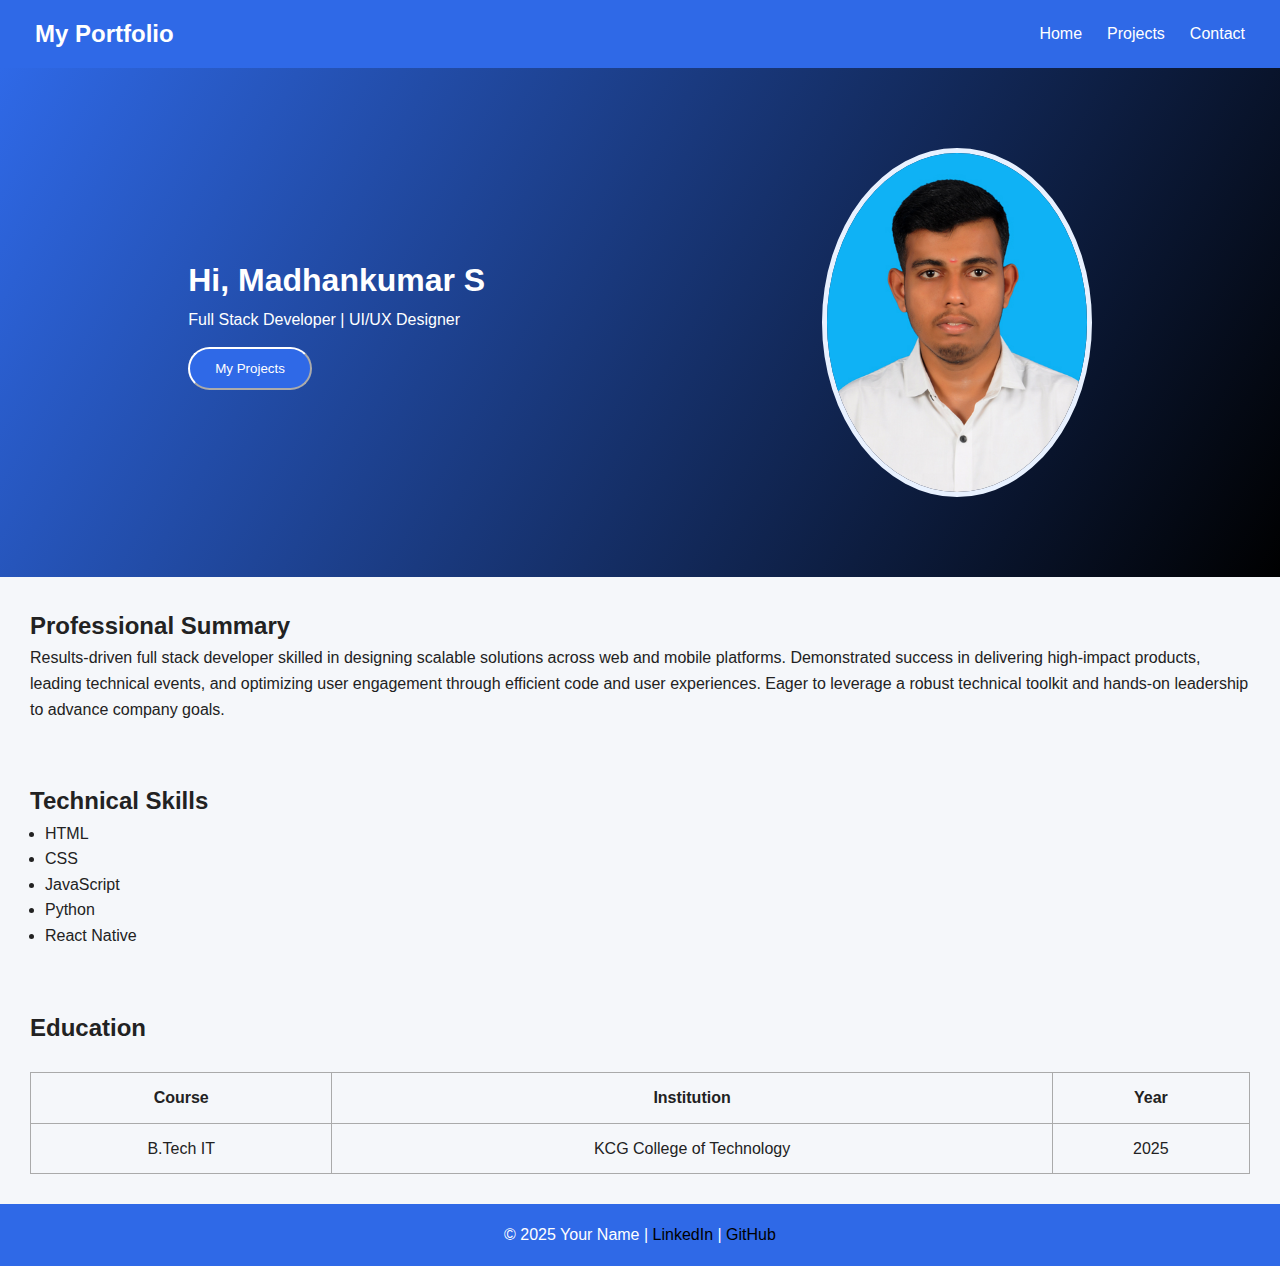
<file: Assignments/Assignment1/Final_project/index.html>
<!DOCTYPE html>
<html lang="en">
<head>
  <meta charset="UTF-8">
  <title>Portfolio | Home</title>
  <link rel="stylesheet" href="style.css">
</head>
<body>

<header>
  <nav>
    <h2>My Portfolio</h2>
    <ul>
      <li><a href="index.html">Home</a></li>
      <li><a href="projects.html">Projects</a></li>
      <li><a href="contact.html">Contact</a></li>
    </ul>
  </nav>
</header>

<main>
  <div class="hero">
    <div class="hero-text">
      <h1>Hi, Madhankumar S</h1>
      <p>Full Stack Developer | UI/UX Designer</p>
      <a href="projects.html"><button>My Projects</button></a>
    </div>
    <img src="images/profile.jpg" alt="Profile Picture">
  </div>

  <section>
    <h2>Professional Summary</h2>
    <p>Results-driven full stack developer skilled in designing scalable solutions across web and mobile
       platforms. Demonstrated success in delivering high-impact products, leading technical events,
       and optimizing user engagement through efficient code and user experiences. Eager to leverage
       a robust technical toolkit and hands-on leadership to advance company goals.</p>
  </section>

  <section class="skills">
    <h2>Technical Skills</h2>
    <ul>
      <li>HTML</li><li>CSS</li><li>JavaScript</li><li>Python</li><li>React Native</li>
    </ul>
  </section>

  <section class="education">
    <h2>Education</h2>
    <table style="text-align: center;">
      <tr><th>Course</th><th>Institution</th><th>Year</th></tr>
      <tr><td>B.Tech IT</td><td>KCG College of Technology</td><td>2025</td></tr>
    </table>
  </section>
</main>

<footer>
  © 2025 Your Name | <a href="https://www.linkedin.com/in/madhankumar-s-b74a97229/">LinkedIn</a> | <a href="https://github.com/maddy0408">GitHub</a>
</footer>

</body>
</html>
</file>
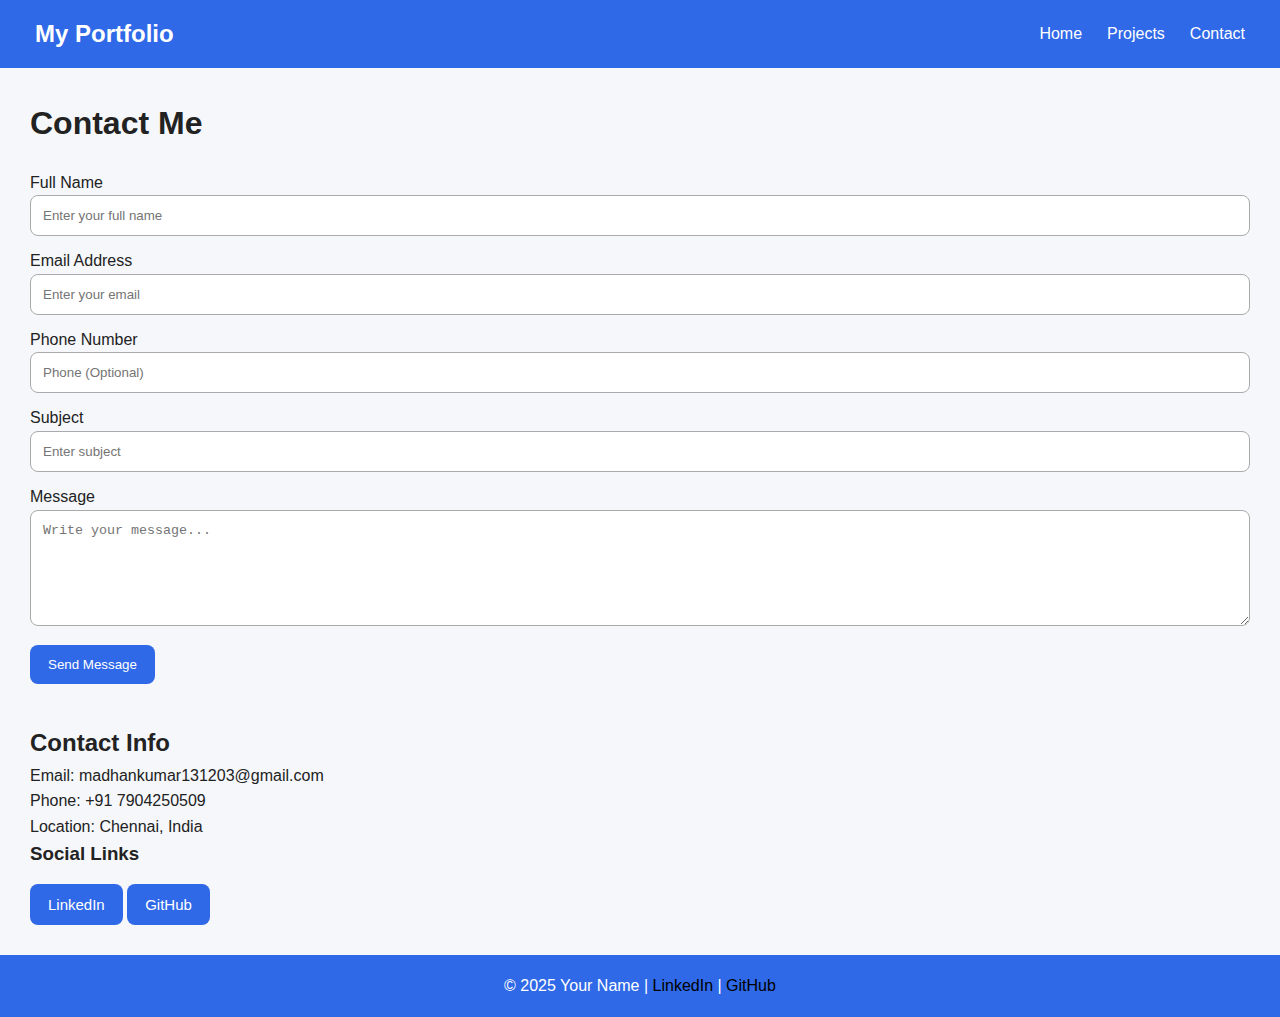
<file: Assignments/Assignment1/Final_project/contact.html>
<!DOCTYPE html>
<html lang="en">
<head>
  <meta charset="UTF-8">
  <title>Portfolio | Contact</title>
  <link rel="stylesheet" href="style.css">
</head>
<body>
<header>
  <nav>
    <h2>My Portfolio</h2>
    <ul>
      <li><a href="index.html">Home</a></li>
      <li><a href="projects.html">Projects</a></li>
      <li><a href="contact.html">Contact</a></li>
    </ul>
  </nav>
</header>

<main>
  <section>
    <h1>Contact Me</h1>

    <form style="margin-top: 20px;">
      <label>Full Name</label>
      <input type="text" placeholder="Enter your full name" required>

      <label>Email Address</label>
      <input type="email" placeholder="Enter your email" required>

      <label>Phone Number</label>
      <input type="tel" placeholder="Phone (Optional)">

      <label>Subject</label>
      <input type="text" placeholder="Enter subject" required>

      <label>Message</label>
      <textarea rows="6" required placeholder="Write your message..."></textarea>

      <button type="submit">Send Message</button>
    </form>

    <h2 style="margin-top: 40px;">Contact Info</h2>
    <p>Email: madhankumar131203@gmail.com</p>
    <p>Phone: +91 7904250509</p>
    <p>Location: Chennai, India</p>

    <h3 style="margin-bottom: 15px;">Social Links</h3>
      <button class="btn"><a href="https://www.linkedin.com/in/madhankumar-s-b74a97229/">LinkedIn</a></button>
      <button class="btn"><a href="https://github.com/maddy0408">GitHub</a></button>
  </section>
</main>

<footer>
  © 2025 Your Name | <a href="#">LinkedIn</a> | <a href="#">GitHub</a>
</footer>
</body>
</html>
</file>
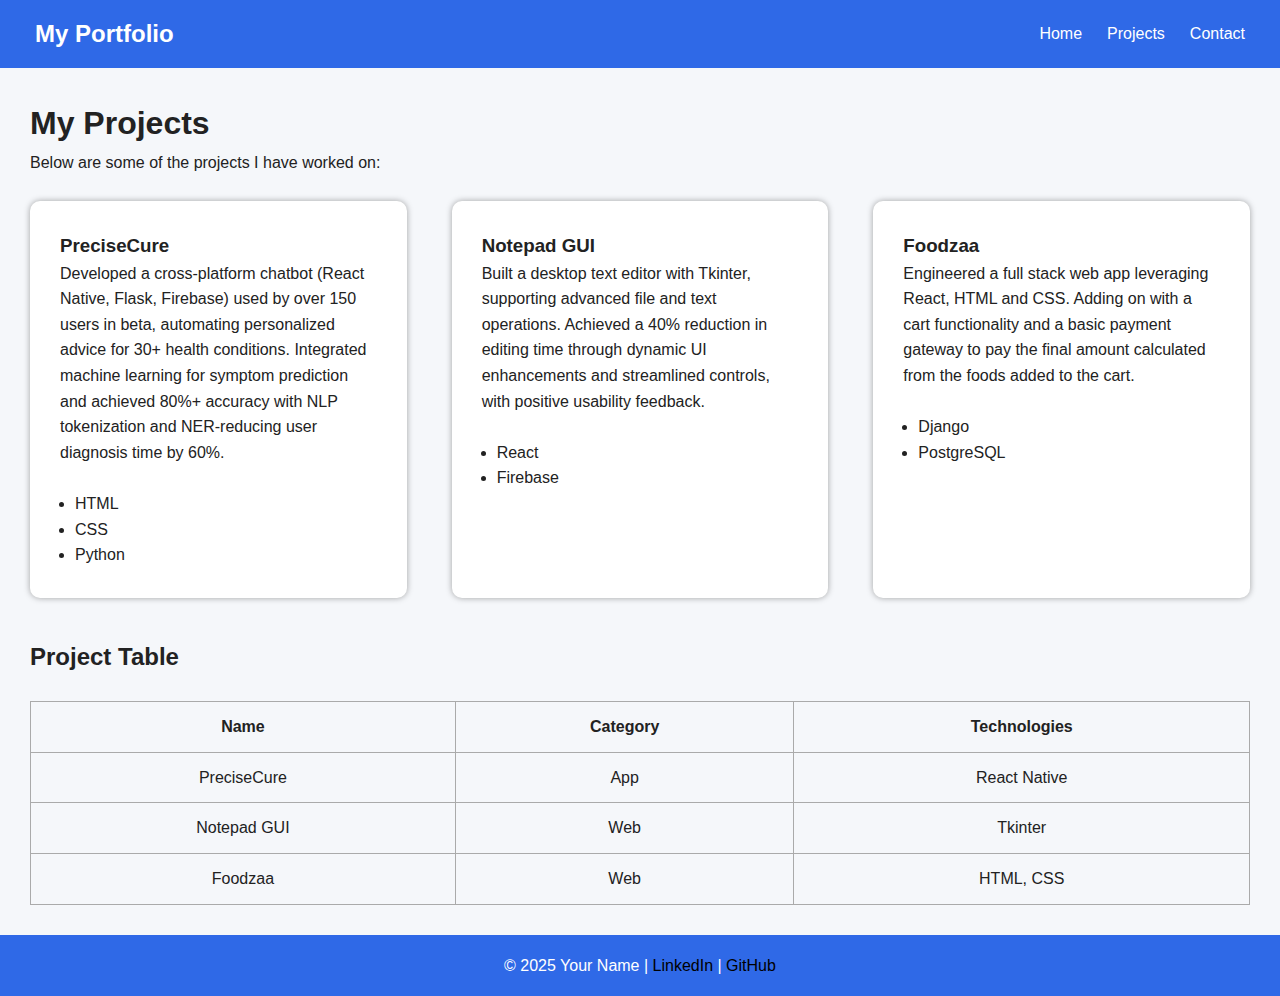
<file: Assignments/Assignment1/Final_project/projects.html>
<!DOCTYPE html>
<html lang="en">
<head>
  <meta charset="UTF-8">
  <title>Portfolio | Projects</title>
  <link rel="stylesheet" href="style.css">
</head>
<body>
<header>
  <nav>
    <h2>My Portfolio</h2>
    <ul>
      <li><a href="index.html">Home</a></li>
      <li><a href="projects.html">Projects</a></li>
      <li><a href="contact.html">Contact</a></li>
    </ul>
  </nav>
</header>

<main>
  <section>
    <h1>My Projects</h1>
    <p>Below are some of the projects I have worked on:</p><br>

    <div class="projects-grid">
      <div class="project-card">
        <h3>PreciseCure</h3>
        <p>Developed a cross-platform chatbot (React Native, Flask, Firebase) used by over 150 users
in beta, automating personalized advice for 30+ health conditions.
Integrated machine learning for symptom prediction and achieved 80%+ accuracy with NLP
tokenization and NER-reducing user diagnosis time by 60%.
</p><br>
        <ul><li>HTML</li><li>CSS</li><li>Python</li></ul>
      </div>
      <div class="project-card">
        <h3>Notepad GUI</h3>
        <p>Built a desktop text editor with Tkinter, supporting advanced file and text operations.
Achieved a 40% reduction in editing time through dynamic UI enhancements and
streamlined controls, with positive usability feedback.</p><br>
        <ul><li>React</li><li>Firebase</li></ul>
      </div>
      <div class="project-card">
        <h3>Foodzaa</h3>
        <p>Engineered a full stack web app leveraging React, HTML and CSS.
Adding on with a cart functionality and a basic payment gateway to pay the final amount
calculated from the foods added to the cart.</p><br>
        <ul><li>Django</li><li>PostgreSQL</li></ul>
      </div>

    </div>

    <h2 style="margin-top:40px;">Project Table</h2>
    <table style="text-align: center;">
      <tr><th>Name</th><th>Category</th><th>Technologies</th></tr>
      <tr><td>PreciseCure</td><td>App</td><td>React Native</td></tr>
      <tr><td>Notepad GUI</td><td>Web</td><td>Tkinter</td></tr>
      <tr><td>Foodzaa</td><td>Web</td><td>HTML, CSS</td></tr>

    </table>
  </section>
</main>

<footer>
  © 2025 Your Name | <a href="https://www.linkedin.com/in/madhan-kumar-b74a97229">LinkedIn</a> | <a href="https://github.com/maddy0408">GitHub</a>
</footer>
</body>
</html>
</file>
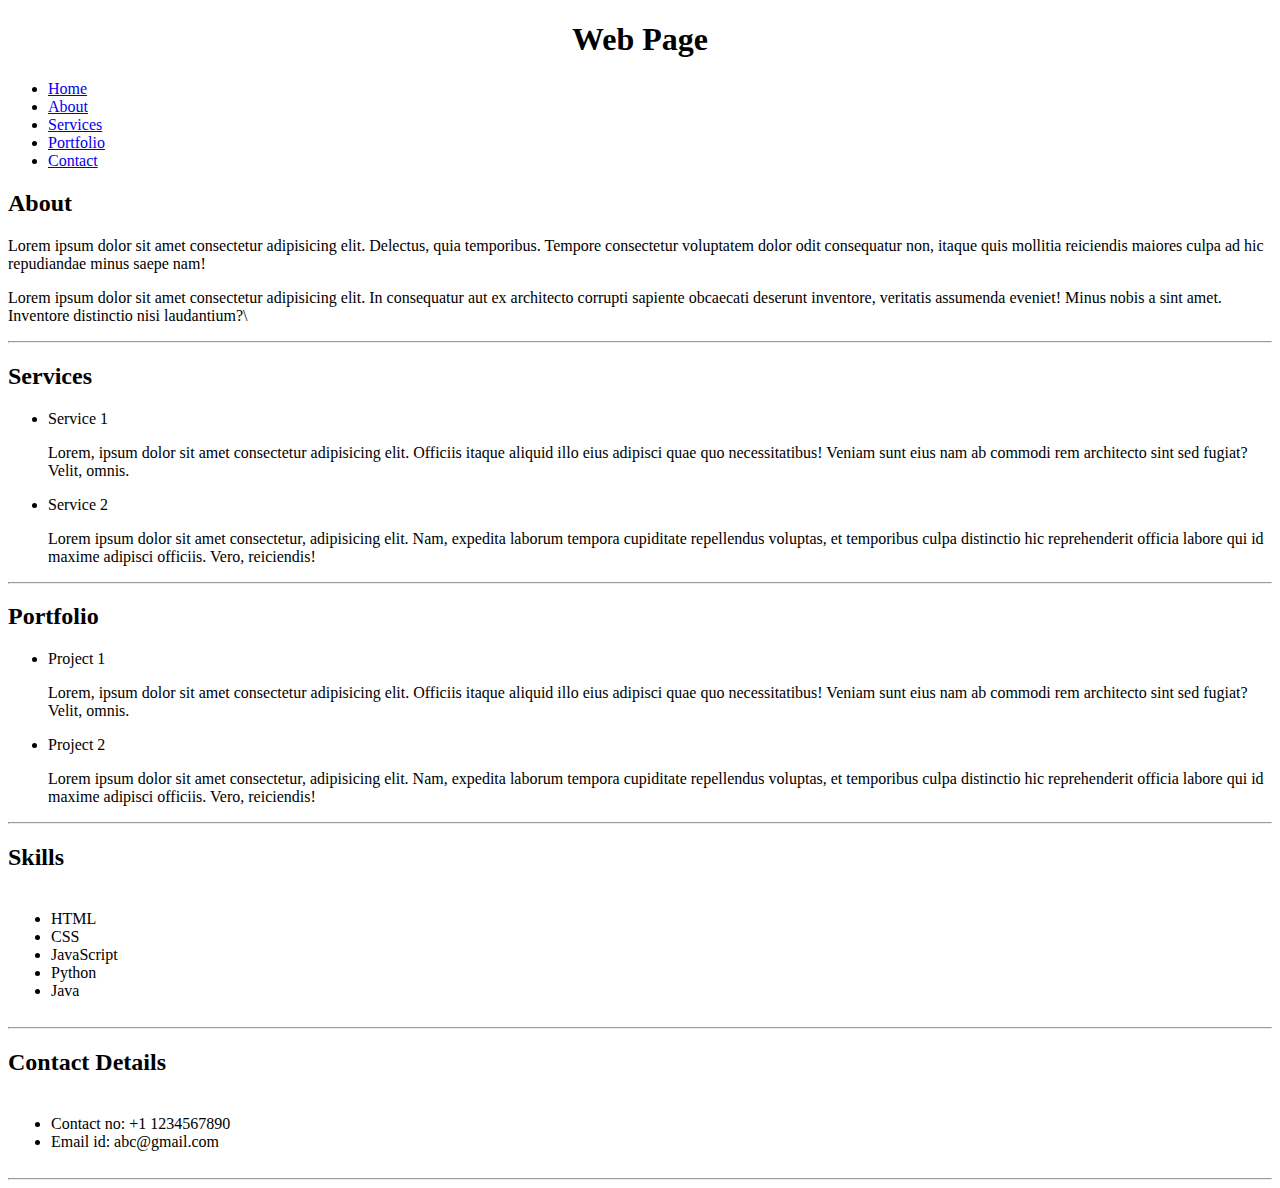
<file: Assignments/Assignment1/Week_1_Assignment/q1.html>
<!DOCTYPE html>
    <html lang="en">
    <head>
        <meta charset="UTF-8">
        <meta name="viewport" content="width=device-width, initial-scale=1.0">
        <title>Document</title>
    </head>
    <body>
        <header style="text-align: center;">
            <h1>Web Page</h1>
        </header>
            <nav>
                <ul>
                    <li><a href="#home">Home</a></li>
                    <li><a href="#about">About</a></li>
                    <li><a href="#service">Services</a></li>
                    <li><a href="#port">Portfolio</a></li>
                    <li><a href="#contact">Contact</a></li>
                </ul>
            </nav>
        <main>
            <div id="about">
                <h2>About</h2>
                <p>Lorem ipsum dolor sit amet consectetur adipisicing elit. Delectus, quia temporibus. Tempore consectetur voluptatem dolor odit consequatur non, itaque quis mollitia reiciendis maiores culpa ad hic repudiandae minus saepe nam!
                </p><p>Lorem ipsum dolor sit amet consectetur adipisicing elit. In consequatur aut ex architecto corrupti sapiente obcaecati deserunt inventore, veritatis assumenda eveniet! Minus nobis a sint amet. Inventore distinctio nisi laudantium?\</p>
                <hr>
            </div>
            <div id="service">
                <h2>Services</h2>
                <ul>
                    <li>Service 1</li>
                    <p>Lorem, ipsum dolor sit amet consectetur adipisicing elit. Officiis itaque aliquid illo eius adipisci quae quo necessitatibus! Veniam sunt eius nam ab commodi rem architecto sint sed fugiat? Velit, omnis.</p>
                    <li>Service 2</li>
                    <p>Lorem ipsum dolor sit amet consectetur, adipisicing elit. Nam, expedita laborum tempora cupiditate repellendus voluptas, et temporibus culpa distinctio hic reprehenderit officia labore qui id maxime adipisci officiis. Vero, reiciendis!
                    </p>
                </ul>
                <hr>
            </div>
            <div id="port">
                <h2>Portfolio</h2>
                <ul>
                    <li>Project 1</li>
                    <p>Lorem, ipsum dolor sit amet consectetur adipisicing elit. Officiis itaque aliquid illo eius adipisci quae quo necessitatibus! Veniam sunt eius nam ab commodi rem architecto sint sed fugiat? Velit, omnis.</p>
                    <li>Project 2</li>
                    <p>Lorem ipsum dolor sit amet consectetur, adipisicing elit. Nam, expedita laborum tempora cupiditate repellendus voluptas, et temporibus culpa distinctio hic reprehenderit officia labore qui id maxime adipisci officiis. Vero, reiciendis!
                    </p>
                </ul>
                <hr>
                <h2>Skills</h2>
                <div class="skill">
                    <table>
                        <td>
                            <ul>
                                <li>HTML</li>
                                <li>CSS</li>
                                <li>JavaScript</li>
                                <li>Python</li>
                                <li>Java</li>
                            </ul>
                        </td>
                    </table>
                </div>
                <hr>
                <h2>Contact Details</h2>
                <div class="skill1">
                    <table>
                        <td>
                            <ul>
                                <li>Contact no: +1 1234567890</li>
                                <li>Email id: abc@gmail.com</li>
                            </ul>
                        </td>
                    </table>
                    <hr>
                </div>
            </div>

        </main>
    </body>
    </html>
</file>
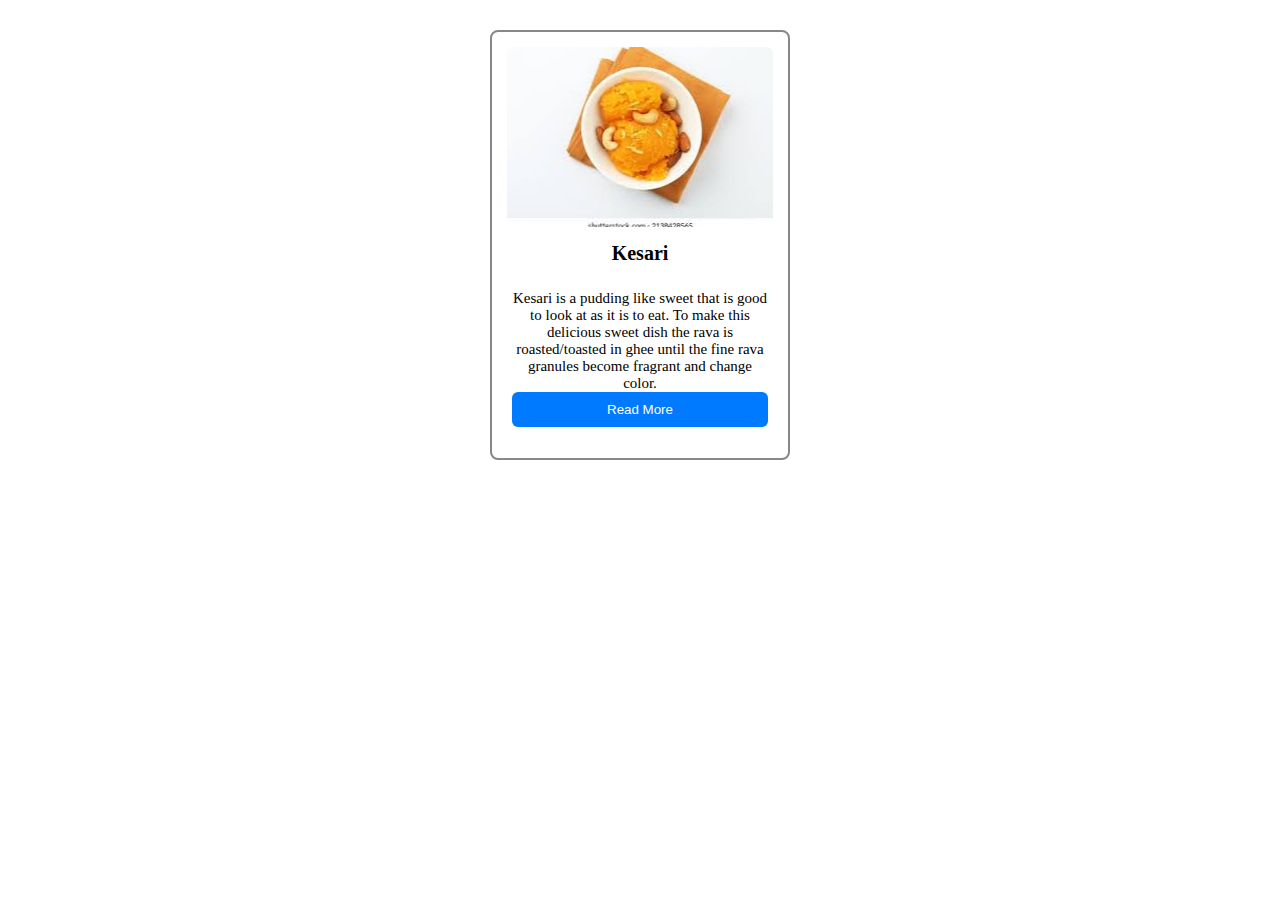
<file: Assignments/Assignment1/Week_1_Assignment/q10.html>
<!DOCTYPE html>
<html lang="en">
<head>
    <meta charset="UTF-8">
    <meta name="viewport" content="width=device-width, initial-scale=1.0">
    <link rel="stylesheet" href="q10.css">
    <title>Card Component</title>
</head>
<body>
  <div class="card">
  <img src="kesari.jpg" alt="Card Image">
  <h3>Kesari</h3>
  <p>
   Kesari is a pudding like sweet that is good to look at as it is to eat. To make this delicious sweet dish the rava is roasted/toasted in ghee until the fine rava granules become fragrant and change color.
  <button>Read More</button>
</div>
</body>
</html>
</file>
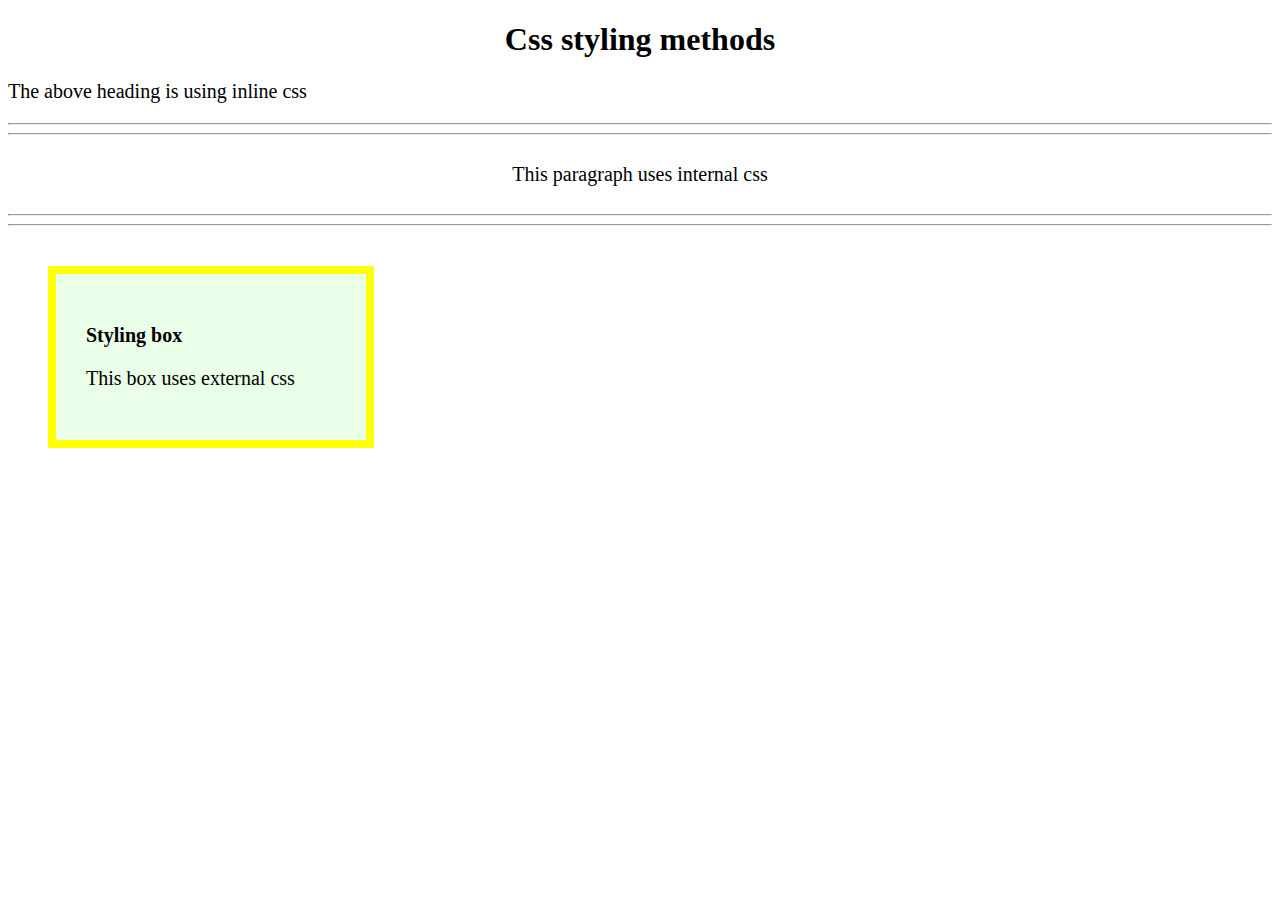
<file: Assignments/Assignment1/Week_1_Assignment/q11.html>
<!DOCTYPE html>
<html lang="en">
<head>
    <meta charset="UTF-8">
    <meta name="viewport" content="width=device-width, initial-scale=1.0">
    <link rel="stylesheet" href="q11.css">
    <title>Document</title>
</head>
<body>
    <h1 style="text-align: center;">Css styling methods</h1>
    <p>The above heading is using inline css</p><hr><hr>
    <div id="internalcss">
    <p>This paragraph uses internal css</p>        
    </div>
    <hr><hr>
    <div class="box">
        <p><strong>Styling box</strong></p>
        <p>This box uses external css</p>  
    </div>
    <style>
        #internalcss{
            font-size: 20px;
            display: flex;
            justify-content: center;
        }
        p{
            font-size: 20px;
        }
    </style>
</body>
</html>
</file>
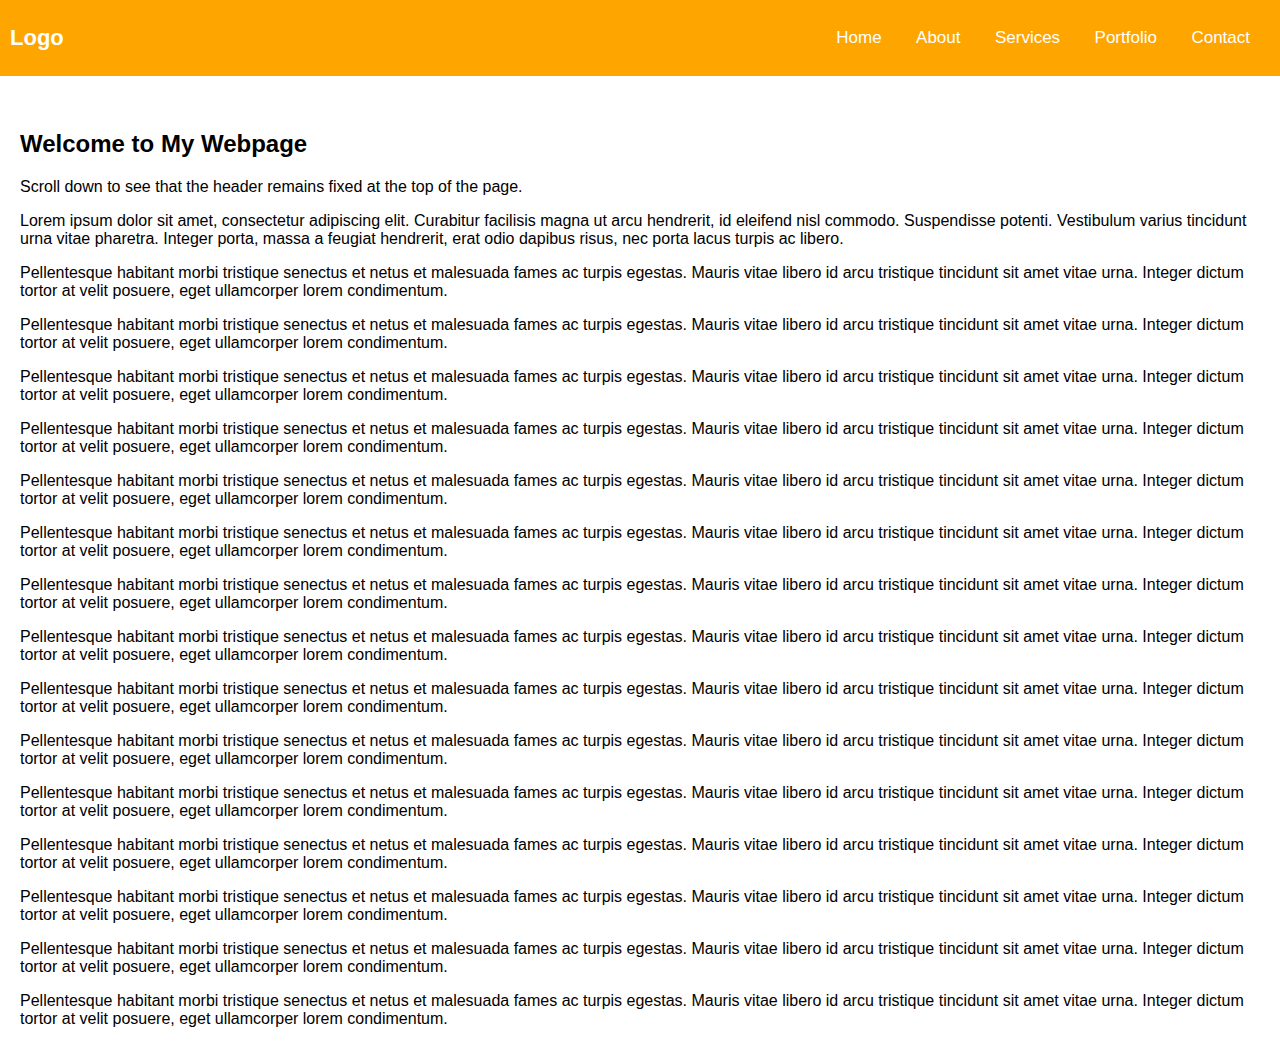
<file: Assignments/Assignment1/Week_1_Assignment/q13.html>
<!DOCTYPE html>
<html lang="en">
<head>
    <meta charset="UTF-8">
    <meta name="viewport" content="width=device-width, initial-scale=1.0">
    <link rel="stylesheet" href="q13.css">
    <title>Document</title>
</head>
<body>
    <header>
        <div class="logo">Logo</div>
        <nav>
            <ul>
                <a href="#home">Home</a>
                <a href="#about">About</a>
                <a href="#service">Services</a>
                <a href="#port">Portfolio</a>
                <a href="#contact">Contact</a>
            </ul>
        </nav>
    </header>

    <div class="content">
        <h2>Welcome to My Webpage</h2>
        <p>
            Scroll down to see that the header remains fixed at the top of the page.
        </p>
        <p>
            Lorem ipsum dolor sit amet, consectetur adipiscing elit. Curabitur facilisis magna ut arcu hendrerit,
            id eleifend nisl commodo. Suspendisse potenti. Vestibulum varius tincidunt urna vitae pharetra.
            Integer porta, massa a feugiat hendrerit, erat odio dapibus risus, nec porta lacus turpis ac libero.
        </p>
        <p>
            Pellentesque habitant morbi tristique senectus et netus et malesuada fames ac turpis egestas.
            Mauris vitae libero id arcu tristique tincidunt sit amet vitae urna. Integer dictum tortor at velit
            posuere, eget ullamcorper lorem condimentum.
        </p>
        <p>
            Pellentesque habitant morbi tristique senectus et netus et malesuada fames ac turpis egestas.
            Mauris vitae libero id arcu tristique tincidunt sit amet vitae urna. Integer dictum tortor at velit
            posuere, eget ullamcorper lorem condimentum.
        </p>
        <p>
            Pellentesque habitant morbi tristique senectus et netus et malesuada fames ac turpis egestas.
            Mauris vitae libero id arcu tristique tincidunt sit amet vitae urna. Integer dictum tortor at velit
            posuere, eget ullamcorper lorem condimentum.
        </p>
        <p>
            Pellentesque habitant morbi tristique senectus et netus et malesuada fames ac turpis egestas.
            Mauris vitae libero id arcu tristique tincidunt sit amet vitae urna. Integer dictum tortor at velit
            posuere, eget ullamcorper lorem condimentum.
        </p>
        <p>
            Pellentesque habitant morbi tristique senectus et netus et malesuada fames ac turpis egestas.
            Mauris vitae libero id arcu tristique tincidunt sit amet vitae urna. Integer dictum tortor at velit
            posuere, eget ullamcorper lorem condimentum.
        </p>
        <p>
            Pellentesque habitant morbi tristique senectus et netus et malesuada fames ac turpis egestas.
            Mauris vitae libero id arcu tristique tincidunt sit amet vitae urna. Integer dictum tortor at velit
            posuere, eget ullamcorper lorem condimentum.
        </p>
        <p>
            Pellentesque habitant morbi tristique senectus et netus et malesuada fames ac turpis egestas.
            Mauris vitae libero id arcu tristique tincidunt sit amet vitae urna. Integer dictum tortor at velit
            posuere, eget ullamcorper lorem condimentum.
        </p>
        <p>
            Pellentesque habitant morbi tristique senectus et netus et malesuada fames ac turpis egestas.
            Mauris vitae libero id arcu tristique tincidunt sit amet vitae urna. Integer dictum tortor at velit
            posuere, eget ullamcorper lorem condimentum.
        </p>
        <p>
            Pellentesque habitant morbi tristique senectus et netus et malesuada fames ac turpis egestas.
            Mauris vitae libero id arcu tristique tincidunt sit amet vitae urna. Integer dictum tortor at velit
            posuere, eget ullamcorper lorem condimentum.
        </p>
        <p>
            Pellentesque habitant morbi tristique senectus et netus et malesuada fames ac turpis egestas.
            Mauris vitae libero id arcu tristique tincidunt sit amet vitae urna. Integer dictum tortor at velit
            posuere, eget ullamcorper lorem condimentum.
        </p>
        <p>
            Pellentesque habitant morbi tristique senectus et netus et malesuada fames ac turpis egestas.
            Mauris vitae libero id arcu tristique tincidunt sit amet vitae urna. Integer dictum tortor at velit
            posuere, eget ullamcorper lorem condimentum.
        </p>
        <p>
            Pellentesque habitant morbi tristique senectus et netus et malesuada fames ac turpis egestas.
            Mauris vitae libero id arcu tristique tincidunt sit amet vitae urna. Integer dictum tortor at velit
            posuere, eget ullamcorper lorem condimentum.
        </p>
        <p>
            Pellentesque habitant morbi tristique senectus et netus et malesuada fames ac turpis egestas.
            Mauris vitae libero id arcu tristique tincidunt sit amet vitae urna. Integer dictum tortor at velit
            posuere, eget ullamcorper lorem condimentum.
        </p>
        <p>
            Pellentesque habitant morbi tristique senectus et netus et malesuada fames ac turpis egestas.
            Mauris vitae libero id arcu tristique tincidunt sit amet vitae urna. Integer dictum tortor at velit
            posuere, eget ullamcorper lorem condimentum.
        </p>
        <p>
            Pellentesque habitant morbi tristique senectus et netus et malesuada fames ac turpis egestas.
            Mauris vitae libero id arcu tristique tincidunt sit amet vitae urna. Integer dictum tortor at velit
            posuere, eget ullamcorper lorem condimentum.
        </p>
    </div>
</body>
</html>
</file>
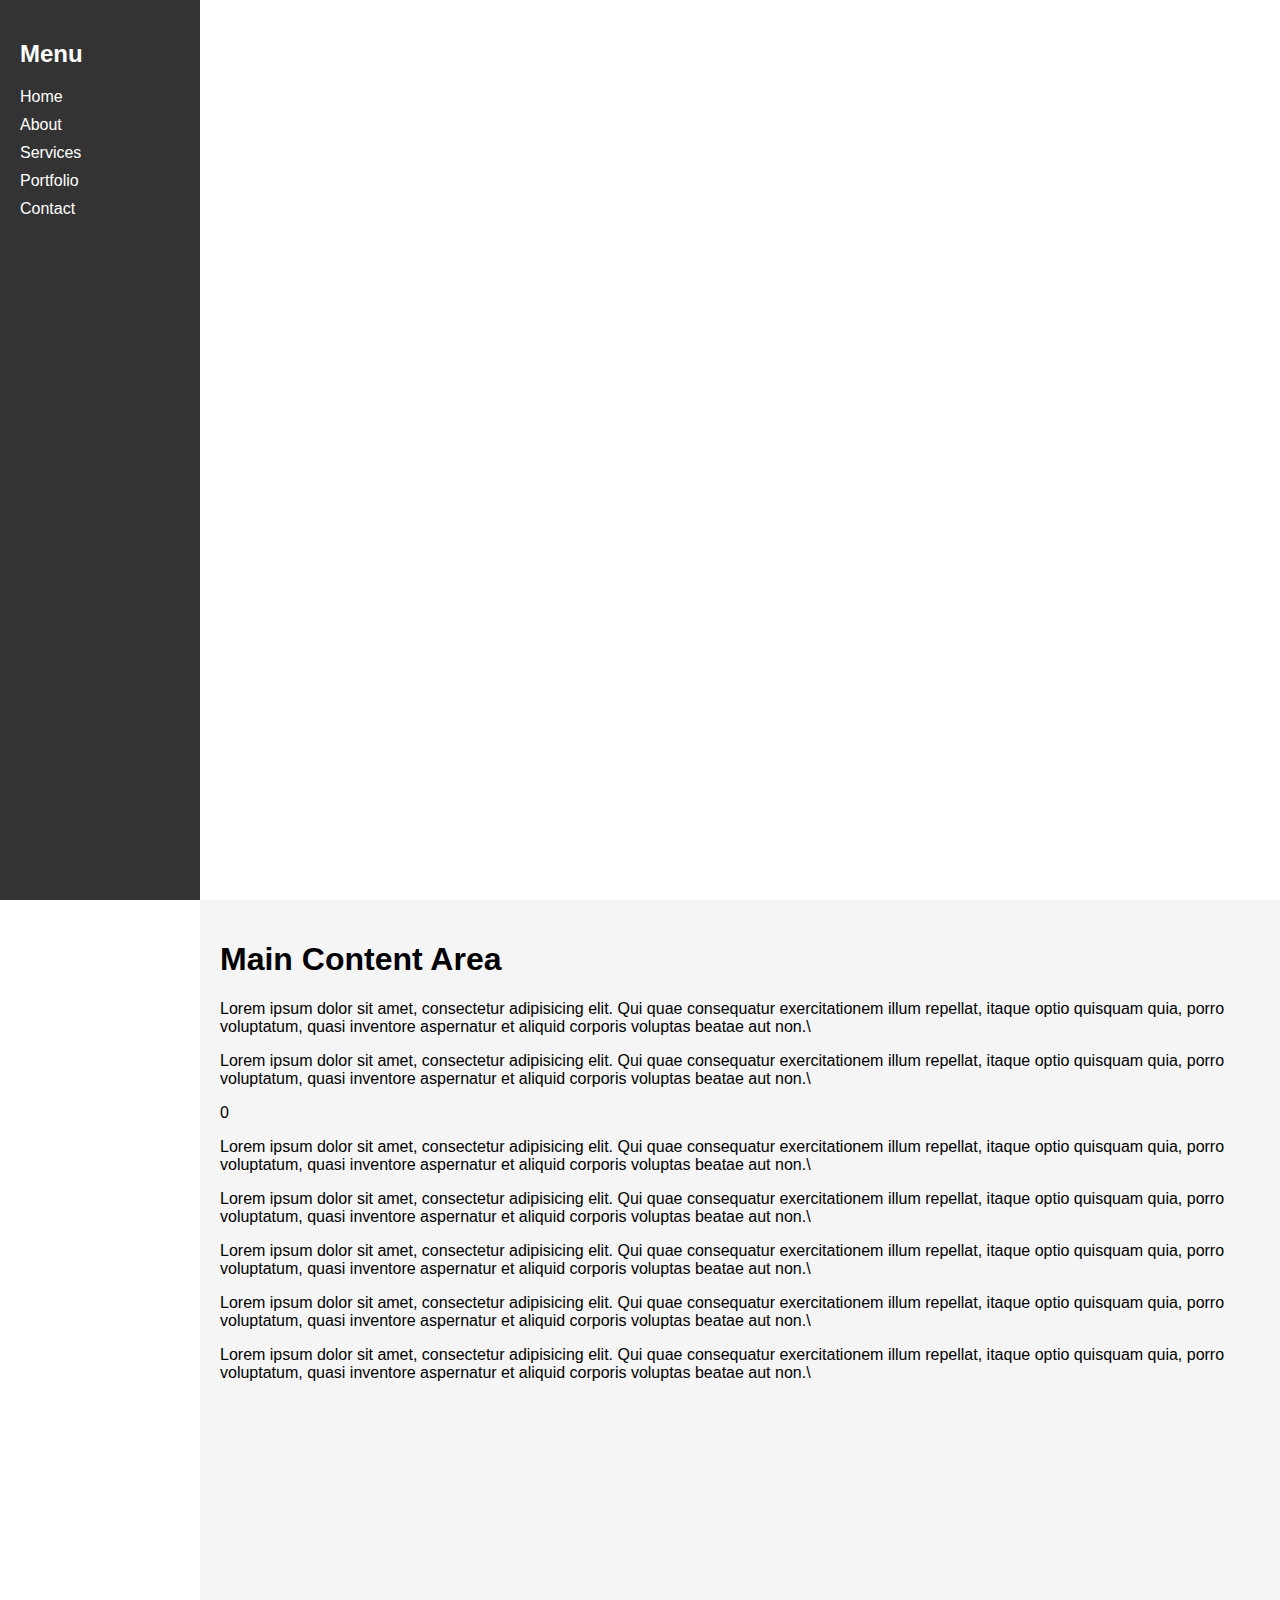
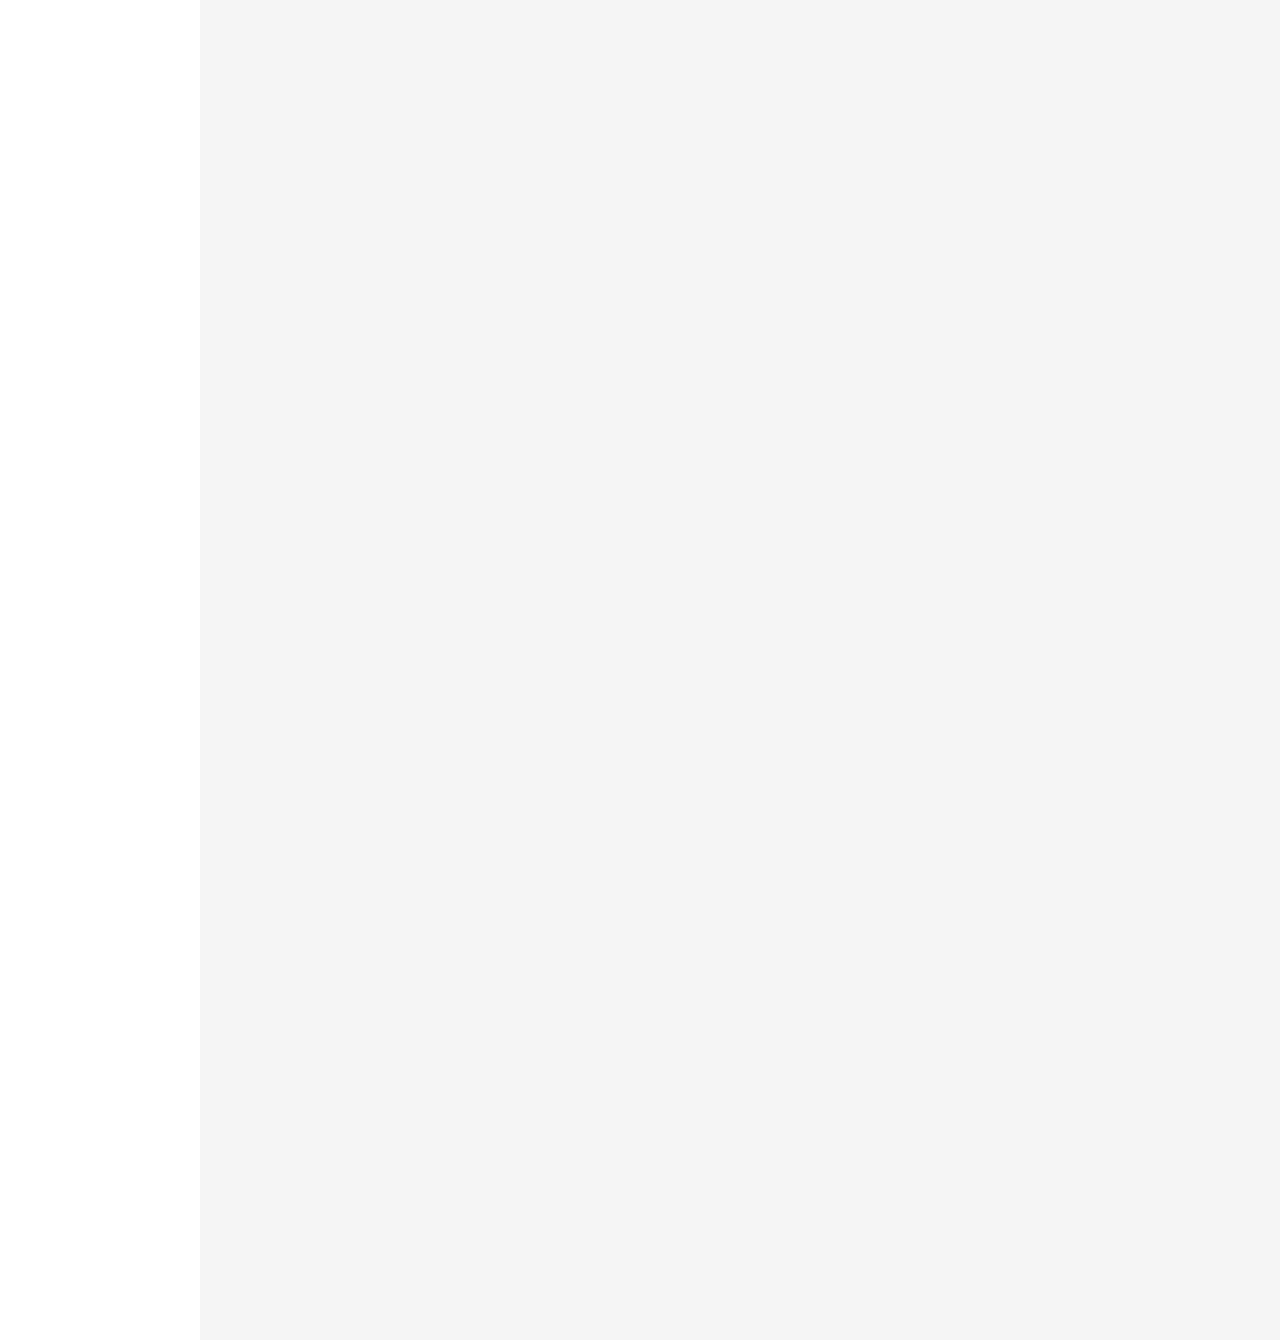
<file: Assignments/Assignment1/Week_1_Assignment/q14.html>
<!DOCTYPE html>
<html lang="en">
<head>
    <meta charset="UTF-8">
    <meta name="viewport" content="width=device-width, initial-scale=1.0">
    <link rel="stylesheet" href="q14.css">
    <title>Document</title>
</head>
<body>
    <div class="side">
        <h2>Menu</h2>
        <a href="#content">Home</a>
        <a href="#content">About</a>
        <a href="#content">Services</a>
        <a href="#content">Portfolio</a>
        <a href="#content">Contact</a>
    </div>

    <div class="content" id="content">
        <h1>Main Content Area</h1>
        <p>Lorem ipsum dolor sit amet, consectetur adipisicing elit. Qui quae consequatur exercitationem illum repellat, itaque optio quisquam quia, porro voluptatum, quasi inventore aspernatur et aliquid corporis voluptas beatae aut non.\</p>
        <p>Lorem ipsum dolor sit amet, consectetur adipisicing elit. Qui quae consequatur exercitationem illum repellat, itaque optio quisquam quia, porro voluptatum, quasi inventore aspernatur et aliquid corporis voluptas beatae aut non.\</p>
0       <p>Lorem ipsum dolor sit amet, consectetur adipisicing elit. Qui quae consequatur exercitationem illum repellat, itaque optio quisquam quia, porro voluptatum, quasi inventore aspernatur et aliquid corporis voluptas beatae aut non.\</p>
        <p>Lorem ipsum dolor sit amet, consectetur adipisicing elit. Qui quae consequatur exercitationem illum repellat, itaque optio quisquam quia, porro voluptatum, quasi inventore aspernatur et aliquid corporis voluptas beatae aut non.\</p>
        <p>Lorem ipsum dolor sit amet, consectetur adipisicing elit. Qui quae consequatur exercitationem illum repellat, itaque optio quisquam quia, porro voluptatum, quasi inventore aspernatur et aliquid corporis voluptas beatae aut non.\</p>
        <p>Lorem ipsum dolor sit amet, consectetur adipisicing elit. Qui quae consequatur exercitationem illum repellat, itaque optio quisquam quia, porro voluptatum, quasi inventore aspernatur et aliquid corporis voluptas beatae aut non.\</p>
        <p>Lorem ipsum dolor sit amet, consectetur adipisicing elit. Qui quae consequatur exercitationem illum repellat, itaque optio quisquam quia, porro voluptatum, quasi inventore aspernatur et aliquid corporis voluptas beatae aut non.\</p>

    </div>
</body>
</html>
</file>
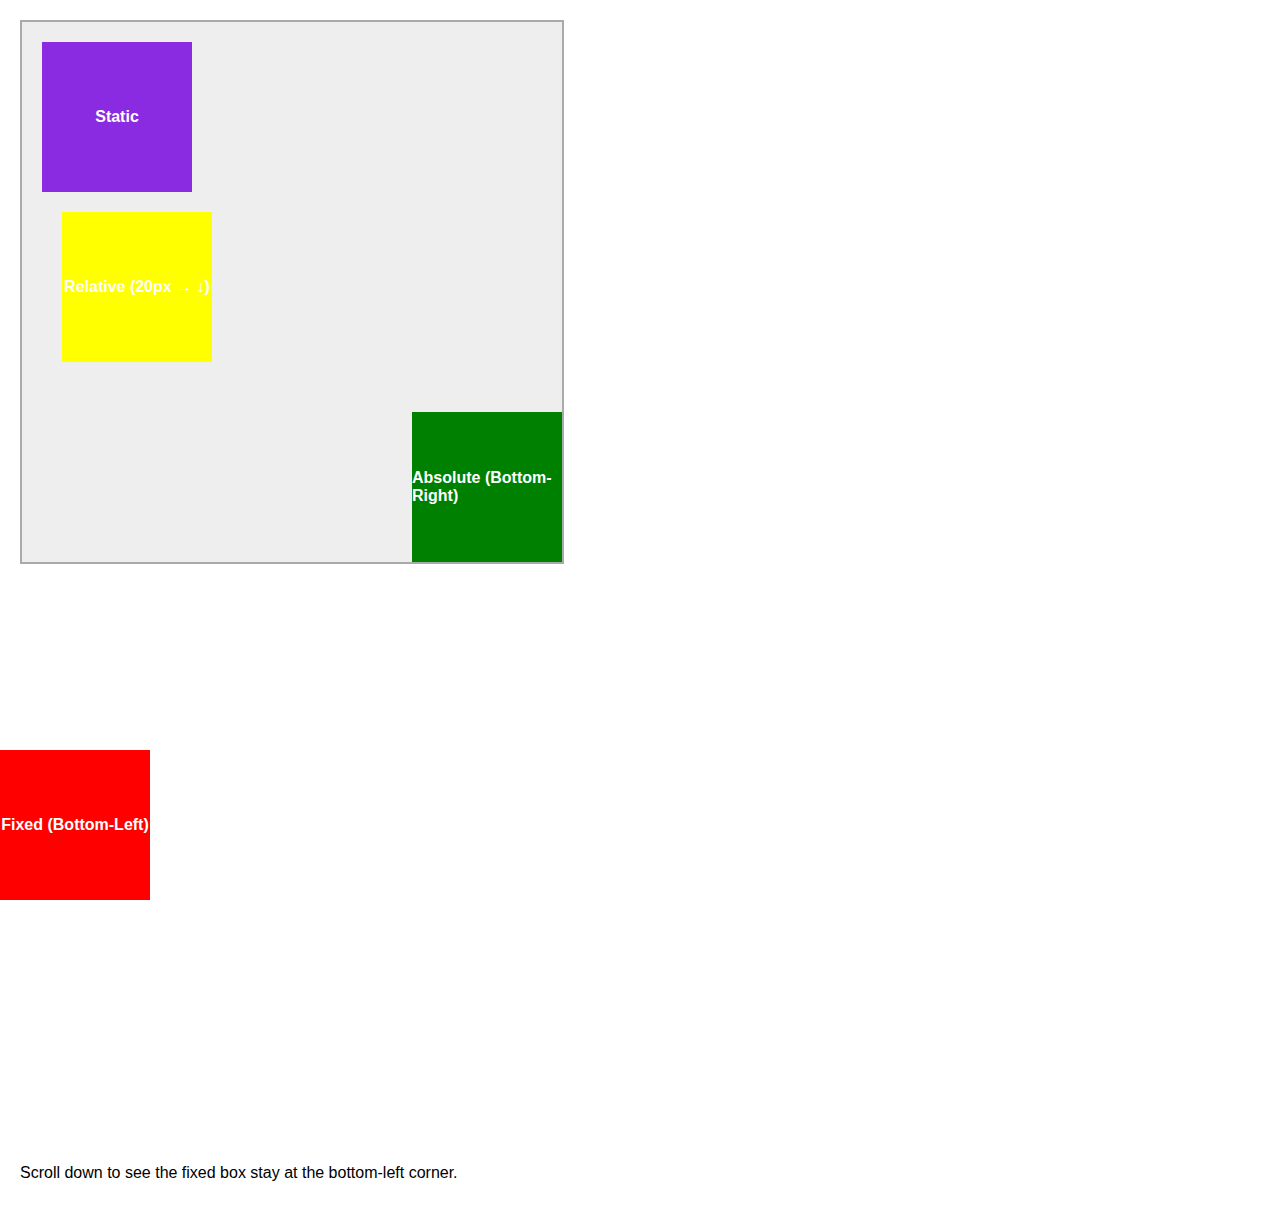
<file: Assignments/Assignment1/Week_1_Assignment/q15.html>
<!DOCTYPE html>
<html lang="en">
<head>
    <meta charset="UTF-8">
    <meta name="viewport" content="width=device-width, initial-scale=1.0">
    <link rel="stylesheet" href="q15.css">
    <title>Document</title>
</head>
<body>
    <div class="container">
        <div class="box static">Static</div>
        <div class="box relative">Relative (20px → ↓)</div>
        <div class="box absolute">Absolute (Bottom-Right)</div>
    </div>

    <div class="box fixed">Fixed (Bottom-Left)</div>

    <p style="margin-top: 600px;">Scroll down to see the fixed box stay at the bottom-left corner.</p>
</body>
</html>
</file>
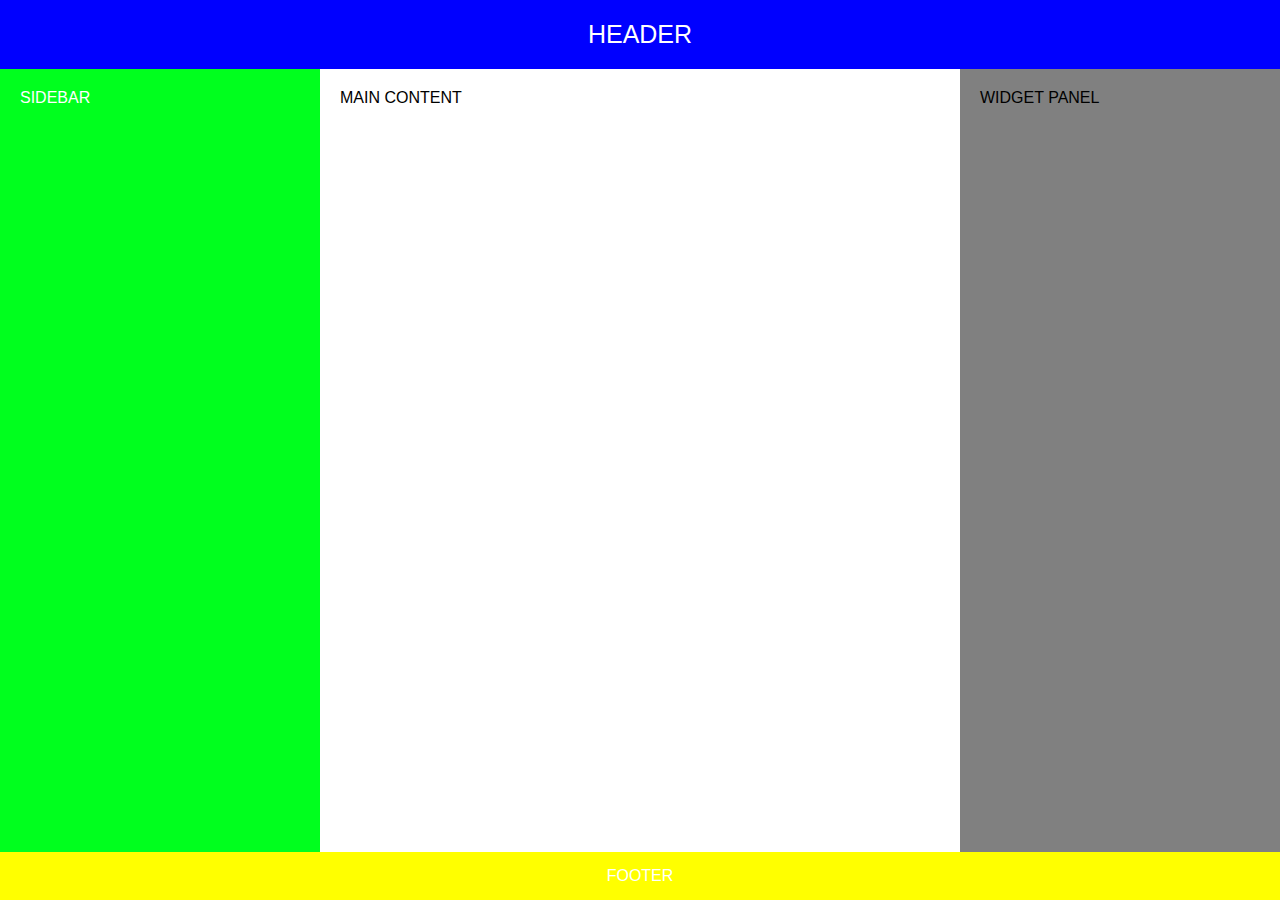
<file: Assignments/Assignment1/Week_1_Assignment/q18.html>
<!DOCTYPE html>
<html lang="en">
<head>
    <meta charset="UTF-8">
    <meta name="viewport" content="width=device-width, initial-scale=1.0">
    <link rel="stylesheet" href="q18.css">
    <title>Document</title>
</head>
<body>
    <div class="dashboard">
        <header class="header">HEADER</header>
        <aside class="sidebar">SIDEBAR</aside>
        <main class="main">MAIN CONTENT</main>
        <section class="widgets">WIDGET PANEL</section>
        <footer class="footer">FOOTER</footer>
  </div>
</body>
</html>
</file>
<file: Assignments/Assignment1/Final_project/style.css>
* {
  margin: 0;
  padding: 0;
  box-sizing: border-box;
}

body {
  font-family: 'Poppins', sans-serif;
  background: #f5f7fa;
  color: #222;
  line-height: 1.6;
}

h1, h2, h3 {
  font-family: 'Montserrat', sans-serif;
}

:root {
  --primary: #2f69e7;
  --secondary: black;
  --light: #e8f1ff;
  --dark: #2f69e7;
}

.skills ul{
  margin-left: 15px;;
}


header {
  position: sticky;
  top: 0;
  background: var(--primary);
  color: white;
  z-index: 100;
}

nav {
  display: flex;
  justify-content: space-between;
  align-items: center;
  padding: 15px 35px;
}

nav ul {
  list-style: none;
  display: flex;
  gap: 25px;
}

nav a {
  color: white;
  text-decoration: none;
  font-weight: 500;
}

nav a:hover {
  color: var(--secondary);
}

@media(max-width: 768px) {
  nav {
    flex-direction: column;
    text-align: center;
  }
  nav ul {
    flex-direction: column;
    padding-top: 10px;
  }
}

.project-card ul{
  margin-left: 15px;
}
.hero {
  display: flex;
  align-items: center;
  justify-content: space-around;
  padding: 80px 20px;
  background: linear-gradient(120deg, var(--primary), var(--secondary));
  color: white;
}

.hero img {
  width: 270px;
  border-radius: 50%;
  border: 5px solid var(--light);
}

.hero-text {
  max-width: 450px;
}

.hero button {
  margin-top: 15px;
  padding: 12px 25px;
  background: var(--dark);
  color: white;
  border-radius: 30px;
  border-color: white;
  cursor: pointer;
}


section {
  padding: 30px 30px;
}

.skills, .education {
  /* display: flex;
  justify-content: space-evenly; */
  gap: 30px;
}

table {
  width: 100%;
  border-collapse: collapse;
  margin-top: 25px;
}
table, td, th {
  border: 1px solid #aaa;
  padding: 12px;
}

.projects-grid {
  display: grid;
  gap: 45px;
}

.project-card {
  border-radius: 10px;
  background: white;
  padding: 30px;
  box-shadow: 0 0 6px rgba(0,0,0,0.35);
}


.projects-grid {
  grid-template-columns: repeat(3, 1fr);
}
@media(max-width: 1200px) {
  .projects-grid { grid-template-columns: repeat(2, 1fr); }
}
@media(max-width: 768px) {
  .projects-grid { grid-template-columns: repeat(1, 1fr); }
}

form input, form textarea {
  width: 100%;
  padding: 12px;
  margin-bottom: 12px;
  border: 1px solid #aaa;
  border-radius: 8px;
}

form button {
  padding: 12px 18px;
  background: var(--primary);
  color: white;
  border: none;
  border-radius: 8px;
}


footer {
  background: var(--dark);
  color: white;
  text-align: center;
  padding: 18px;
}
footer a {
  color: var(--secondary);
  text-decoration: none;
}
.btn {
    background: var(--primary);
    padding: 12px 18px;
    border-radius: 8px;
    border: none;
  }
.btn a {
    color: white;
    text-decoration: none;
    font-size: 15px;
    font-family: sans-serif;
  }
</file>
<file: Assignments/Assignment1/Week_1_Assignment/q10.css>
.card {
    width: 300px;
    height: 430px;
    background-color: #ffffff;
    border: 2px solid #888; 
    border-radius: 8px;
    padding: 15px;
    margin: 30px auto;
    box-sizing: border-box;
    text-align: center;
    display: flex;
    flex-direction: column;
  }

  .card img {
    width: 100%;
    height: 180px;
    border-radius: 6px;
    object-fit: cover;
  }

  .card h3 {
    margin: 15px 0 10px;
    font-size: 20px;
  }

  .card p {
    font-size: 15px;
    margin-bottom: auto;
    padding: 0 5px;
  }

  .card button {
    background-color: #007bff;
    color: white;
    padding: 10px;
    width: 100%;
    border: none;
    border-radius: 6px;
    cursor: pointer;
  }

  .card button:hover {
    background-color: #005ecb;
  }
</file>
<file: Assignments/Assignment1/Week_1_Assignment/q11.css>
.box{
        width: 250px;
    margin-bottom: 25px;
    border: 8px solid yellow;
    padding: 30px;
    margin: 40px;
    background-color: #e9ffe7;
}
</file>
<file: Assignments/Assignment1/Week_1_Assignment/q13.css>
body {
    margin: 0;
    font-family: Arial, sans-serif;
  }

    header {
    position: fixed;
    top: 0;
    left: 0;
    width: 100%;
    background-color: orange;
    padding: 12px 10px;
    display: flex;
    justify-content: space-between;
    align-items: center;
    color: white;
    z-index: 1000; /* ensures it stays on top */
  }

    .logo {
    font-size: 22px;
    font-weight: bold;
  }
  nav a {
    color: #fff;
    text-decoration: none;
    margin-left: 30px;
    font-size: 17px;
    transition: 0.3s;
  }

  nav a:hover {
    color: #ffd700;
  }

  /* Sample content to enable scrolling */
  .content {
    margin-top: 90px; /* Prevents content from hiding behind fixed header */
    padding: 20px;
  }
  nav {
  padding-right: 40px; /* creates space on the right side */
}
</file>
<file: Assignments/Assignment1/Week_1_Assignment/q14.css>
body {
        margin: 0;
        font-family: Arial, sans-serif;
    }

.side {
            width: 200px;
            height: 100vh;          
            position: sticky;
            top: 0;                 
            background-color: #333;
            color: white;
            padding: 20px;
            box-sizing: border-box;
        }

        .content {
            margin-left: 200px;     
            padding: 20px;
            background: #f5f5f5;
            min-height: 2000px;     
        }

        .side a {
            display: block;
            color: white;
            text-decoration: none;
            margin: 10px 0;
        }

        .side a:hover {
            text-decoration: underline;
        }
</file>
<file: Assignments/Assignment1/Week_1_Assignment/q15.css>
body {
            margin: 0;
            font-family: Arial, sans-serif;
            padding: 20px;
        }

        .container {
            width: 500px;
            height: 500px;
            background-color: #eee;
            border: 2px solid #aaa;
            position: relative; 
            padding: 20px;
        }

        .box {
            width: 150px;
            height: 150px;
            color: white;
            display: flex;
            justify-content: center;
            align-items: center;
            font-weight: bold;
        }

        .static {
            background-color:blueviolet;
            position: static; /* default */
        }

        .relative {
            background-color: yellow;
            position: relative;
            top: 20px;      /* move 20px down */
            left: 20px;     /* move 20px right */
        }

        .absolute {
            background-color: green;
            position: absolute;
            bottom: 0;      /* bottom of parent */
            right: 0;       /* right of parent */
        }

        .fixed {
            background-color: red;
            position: fixed;
            bottom: 0;      /* bottom of screen */
            left: 0;        /* left of screen */
        }
</file>
<file: Assignments/Assignment1/Week_1_Assignment/q18.css>
body {
  margin: 0;
  font-family: Arial, sans-serif;
}

.dashboard {
  display: grid;
  grid-template-columns: 1fr 2fr 1fr; /* Sidebar : Main : Widgets */
  grid-template-rows: auto 1fr auto; /* Header : Content : Footer */
  height: 100vh;
}

/* Full width header & footer */
.header {
  grid-column: 1 / 4;
  background: blue;
  color: white;
  padding: 20px;
  text-align: center;
  font-size: 25px;
}

.footer {
  grid-column: 1 / 4;
  background: yellow;
  color: white;
  padding: 15px;
  text-align: center;
}

.sidebar {
  background: #00ff1e;
  color: white;
  padding: 20px;
}

.main {
  background: white;
  padding: 20px;
}

.widgets {
  background: grey;
  padding: 20px;
}
</file>
